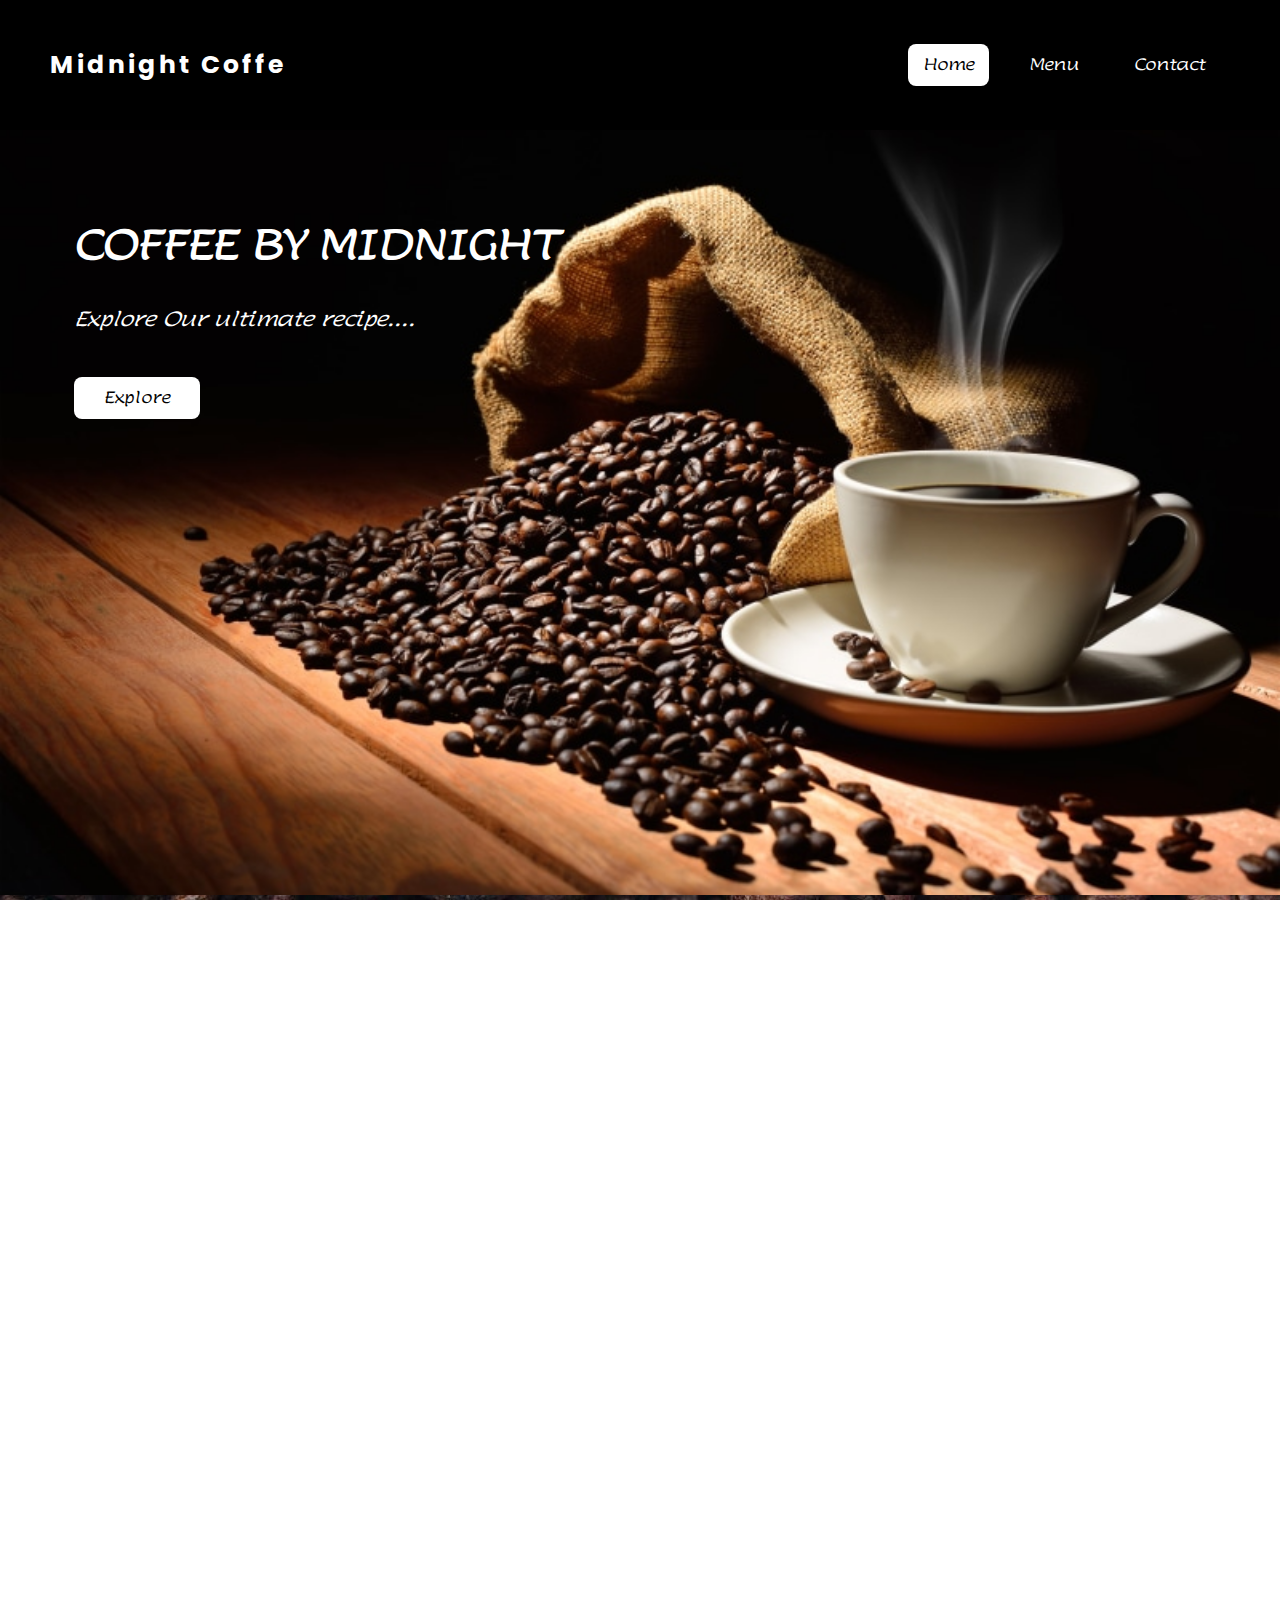
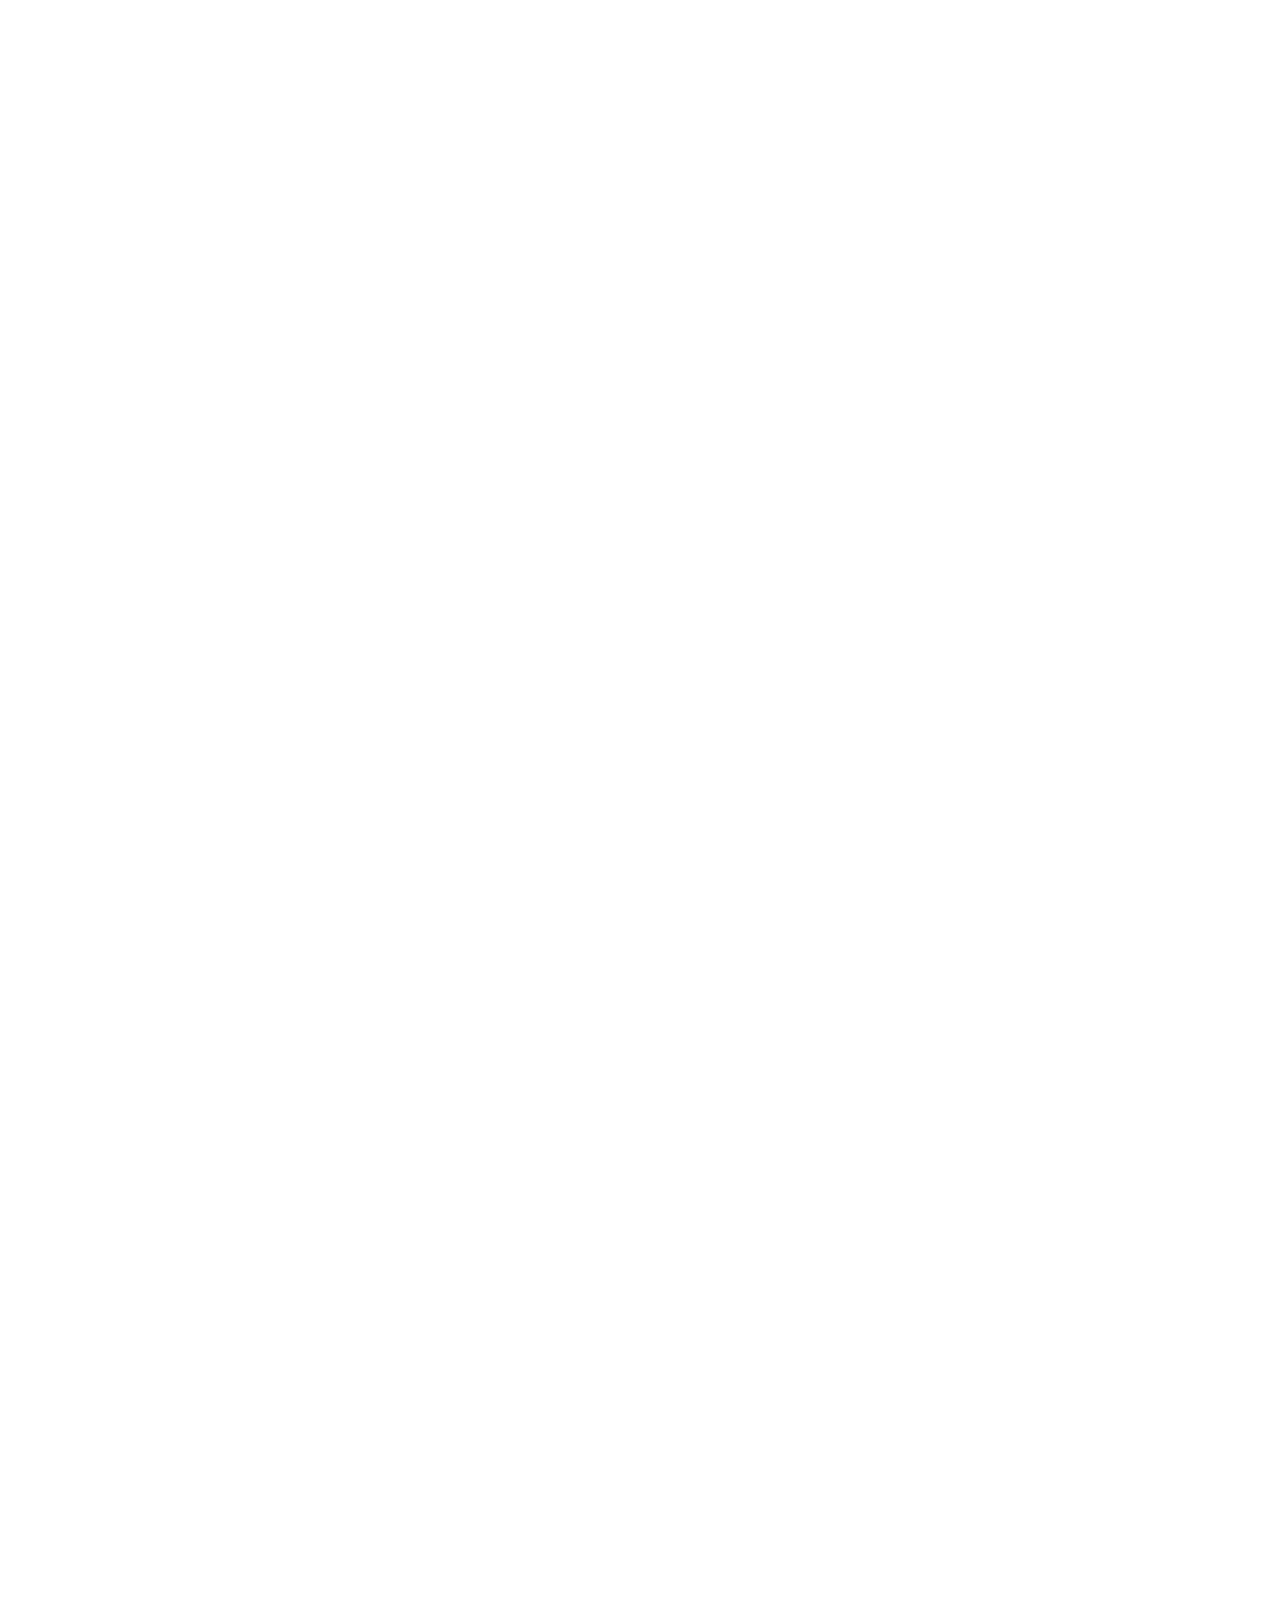
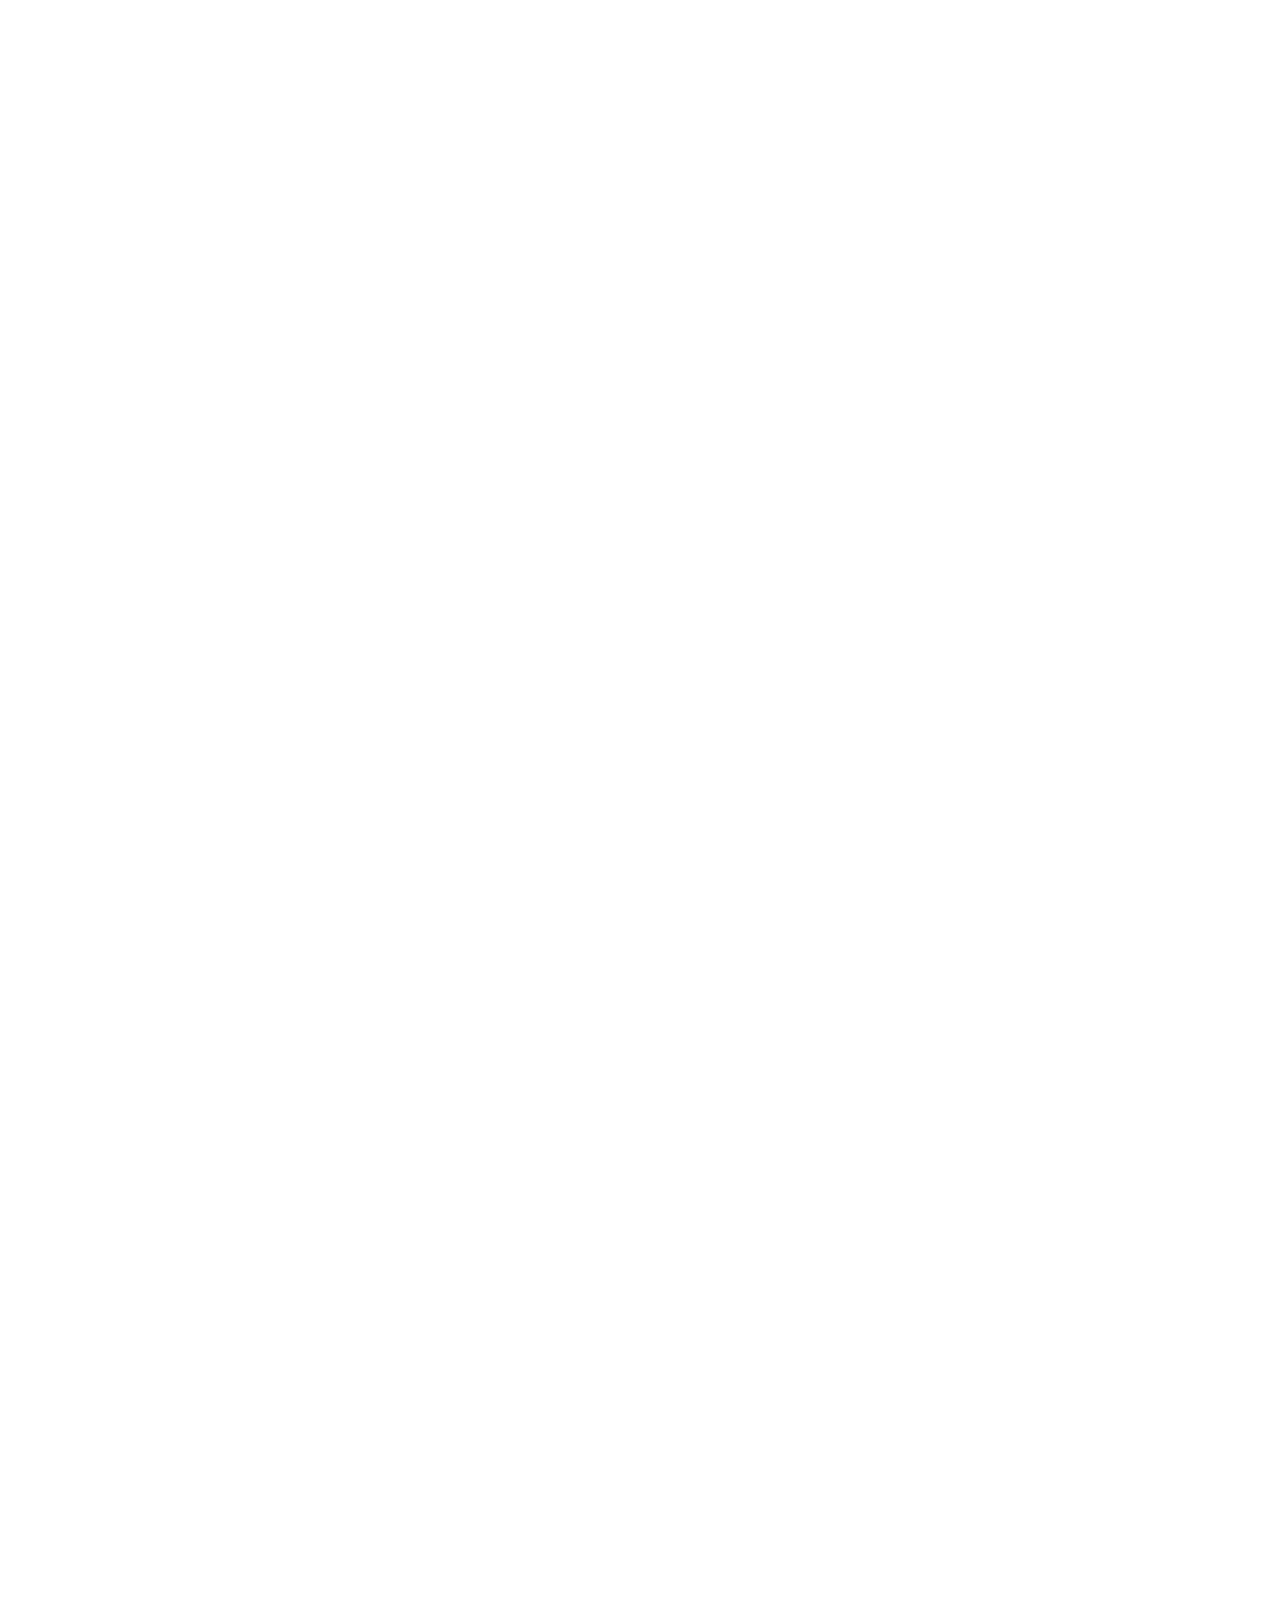
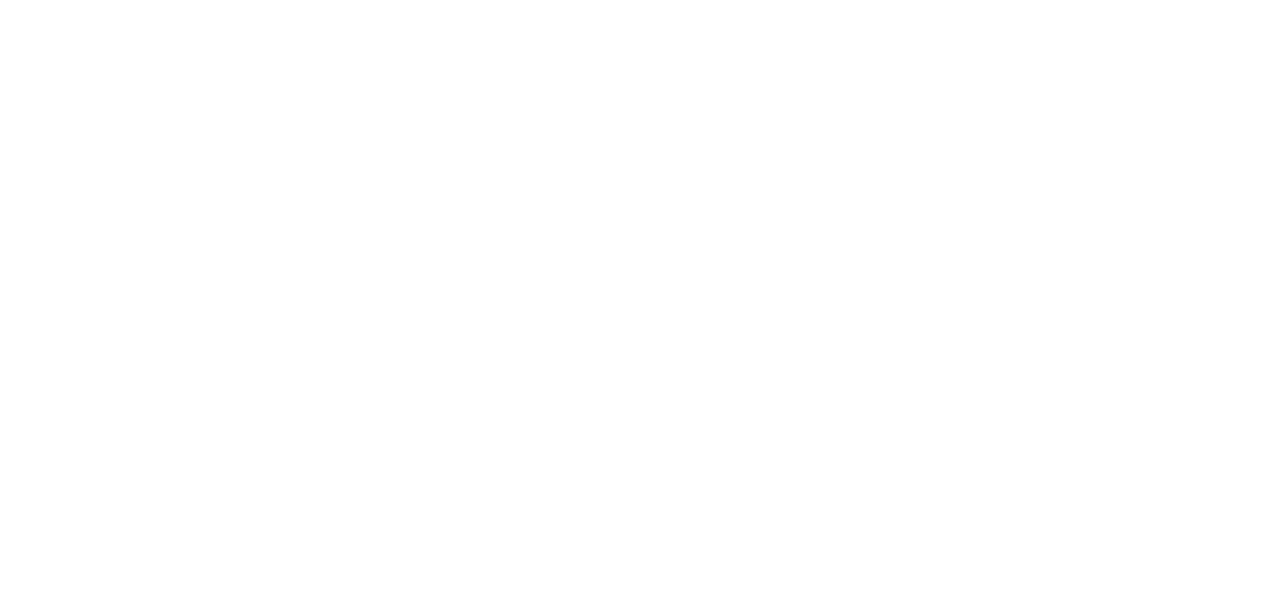
<file: Coffe/index.html>
<!DOCTYPE html>
<html lang="en">
<head>
    <meta charset="UTF-8">
    <meta name="viewport" content="width=device-width, initial-scale=1.0">
    <title>Midnight Coffe</title>
    <link rel="stylesheet" href="styles.css">
    <link rel="preconnect" href="https://fonts.googleapis.com">
    <link rel="preconnect" href="https://fonts.gstatic.com" crossorigin>
    <link href="https://fonts.googleapis.com/css2?family=Lumanosimo&family=Poppins:ital,wght@1,200&family=Roboto&display=swap" rel="stylesheet">
    <link rel="stylesheet" href="https://unpkg.com/aos@next/dist/aos.css" />
</head>
<body>
    <header class="navbar" id="homepage">
       <h2> Midnight Coffe</h2>
        <ul>
            <li><a href="index.html" id="active">Home</a></li>
            <li><a href="menu.html">Menu</a></li>
            <li><a href="#">Contact</a></li>
        </ul>
    </header>

    <section class="home" >
        <img src="assets/background/bg-2.jpg">
        <div class="home-holder">
            <h2 id="text">
                COFFEE BY MIDNIGHT
            </h2>
            <p>
                Explore Our ultimate recipe....
            </p>
           <div class="btn-holder">
                <a href="#explore">Explore</a>
           </div>
        </div>        
    </section>
    <section class="recipe-holder" id="explore">
        <div class="recipe" id="beans">
            <div class="recipe-content" data-aos="fade-right">
                <h2>COFFEE BEANS</h2>
                <p>
                    Fresh coffee Beans are handpicked from Etihopia to obtained Coffe of highest quality.
                </p>
            </div>
        </div>

        <div class="recipe" id="making">
            <div class="recipe-content" data-aos="fade-right">
                <h2>GRINDING</h2>
                <p>
                    The fresh coffe beans are ground using a mortar and pestle. This ensures perfect quality and fine texture.
                </p>
            </div>
        </div>

        <div class="recipe" id="milk">
            <div class="recipe-content" data-aos="fade-right">
                <h2>MILK</h2>
                <p>
                   The most authentic milk is obtained from swiss cows directly from the farms to ensure unadulterated ingridients and no compromise on quality and health.
                </p>
            </div>
        </div>

        <div class="recipe" id="mix">
            <div class="recipe-content" data-aos="fade-right">
                <h2>MIXING</h2>
                <p>
                   The fresh milk and ground coffee powder is then mixed in a secret proportionto obtain your refreshing coffee. 
                </p>
            </div>
        </div>

        <div class="recipe" id="voila">
            <div class="recipe-content" data-aos="fade-right">
                <h2>Voila!</h2>
                <p>
                   Your delicious coffee is now ready!!!
                </p>
                <br><br>
                <a href="#homepage">Back To Home</a>
            </div>
           
        </div>

    </section>
    
    <script src="aos.js"></script>
    <script src="index.js"></script>
</body>
</html>
</file>
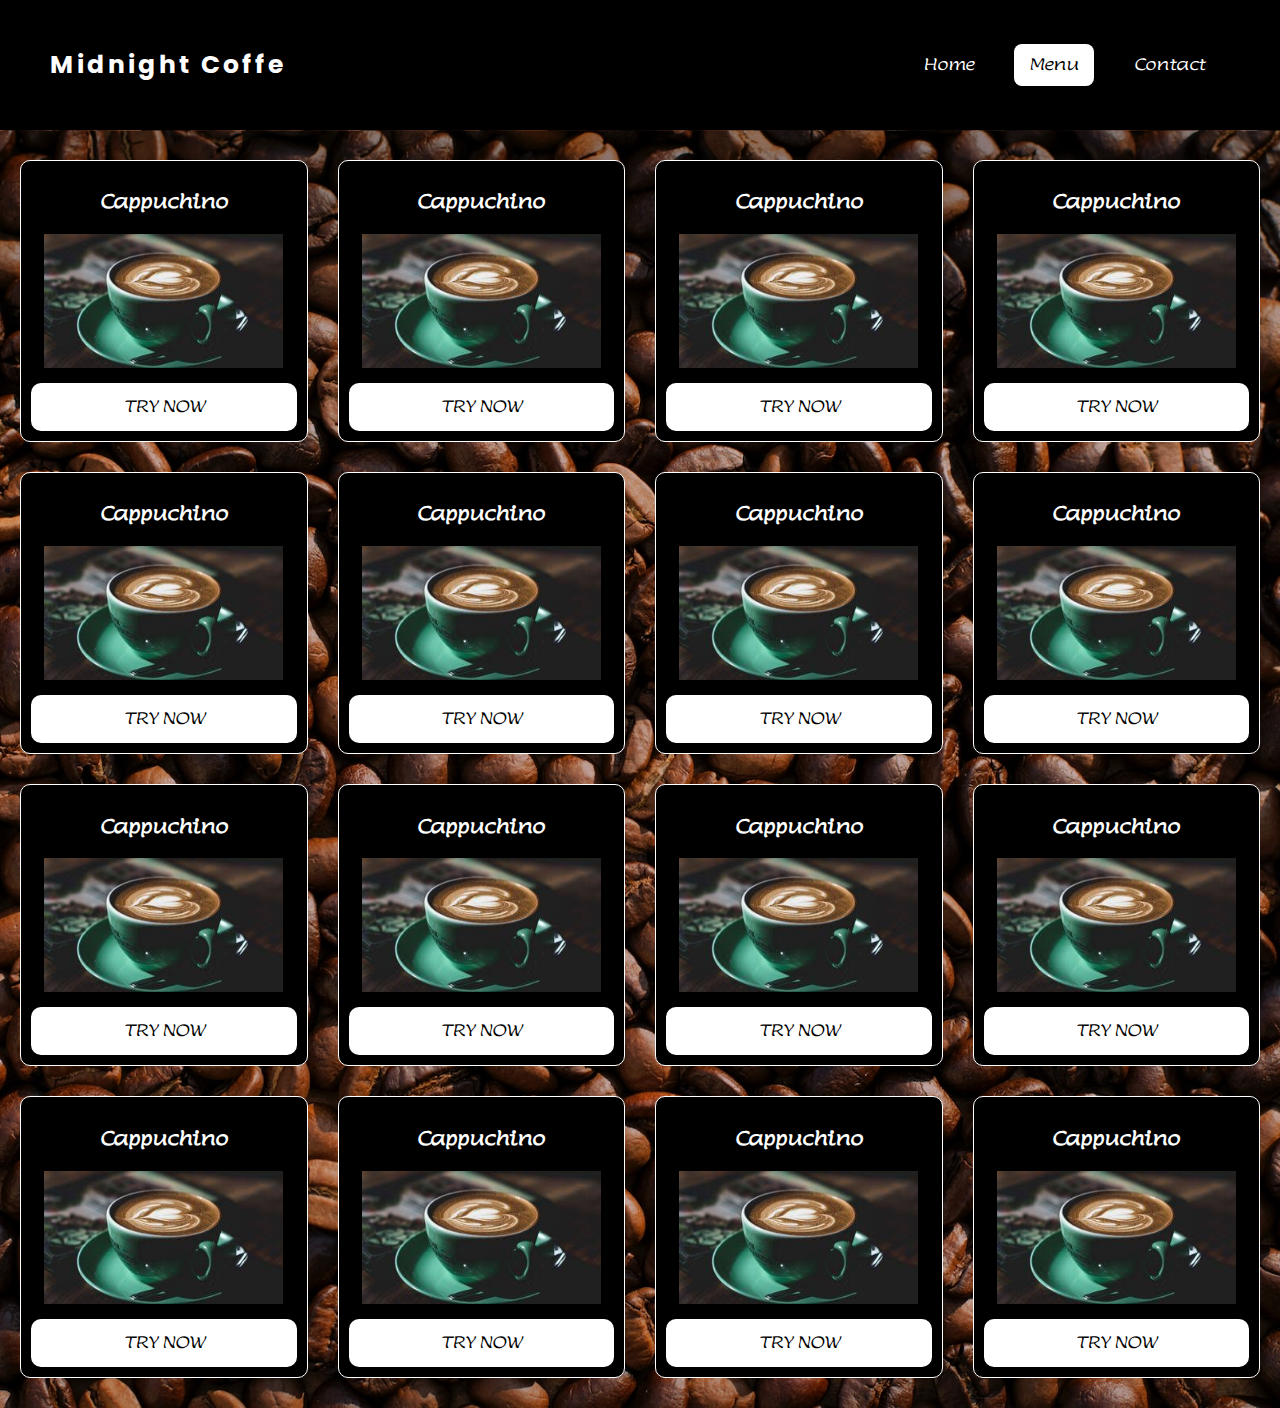
<file: Coffe/menu.html>
<!DOCTYPE html>
<html lang="en">
<head>
    <meta charset="UTF-8">
    <meta name="viewport" content="width=device-width, initial-scale=1.0">
    <title>Midnight Coffe</title>
    <link rel="stylesheet" href="styles.css">
    <link rel="preconnect" href="https://fonts.googleapis.com">
    <link rel="preconnect" href="https://fonts.gstatic.com" crossorigin>
    <link href="https://fonts.googleapis.com/css2?family=Lumanosimo&family=Poppins:ital,wght@1,200&family=Roboto&display=swap" rel="stylesheet">
    <link rel="stylesheet" href="https://unpkg.com/aos@next/dist/aos.css" />
</head>
<body>
    <header class="navbar stick" id="homepage">
        <h2> Midnight Coffe</h2>
         <ul>
             <li><a href="index.html">Home</a></li>
             <li><a href="menu.html" id="active">Menu</a></li>
             <li><a href="#">Contact</a></li>
         </ul>
     </header>

     <div class="item-holder">
        <div class="item">
            <div class="name-holder">
                <h3>Cappuchino</h3>
            </div>
                <img src="assets/item.jpg">
                <div class="buy">TRY NOW</div>
        </div>

        <div class="item">
            <div class="name-holder">
                <h3>Cappuchino</h3>
            </div>
                <img src="assets/item.jpg">
                <div class="buy">TRY NOW</div>
        </div>

        <div class="item">
            <div class="name-holder">
                <h3>Cappuchino</h3>
            </div>
                <img src="assets/item.jpg">
                <div class="buy">TRY NOW</div>
        </div>

        <div class="item">
            <div class="name-holder">
                <h3>Cappuchino</h3>
            </div>
                <img src="assets/item.jpg">
                <div class="buy">TRY NOW</div>
        </div>

        <div class="item">
            <div class="name-holder">
                <h3>Cappuchino</h3>
            </div>
                <img src="assets/item.jpg">
                <div class="buy">TRY NOW</div>
        </div>

        <div class="item">
            <div class="name-holder">
                <h3>Cappuchino</h3>
            </div>
                <img src="assets/item.jpg">
                <div class="buy">TRY NOW</div>
        </div>

        <div class="item">
            <div class="name-holder">
                <h3>Cappuchino</h3>
            </div>
                <img src="assets/item.jpg">
                <div class="buy">TRY NOW</div>
        </div>

        <div class="item">
            <div class="name-holder">
                <h3>Cappuchino</h3>
            </div>
                <img src="assets/item.jpg">
                <div class="buy">TRY NOW</div>
        </div>

        <div class="item">
            <div class="name-holder">
                <h3>Cappuchino</h3>
            </div>
                <img src="assets/item.jpg">
                <div class="buy">TRY NOW</div>
        </div>

        <div class="item">
            <div class="name-holder">
                <h3>Cappuchino</h3>
            </div>
                <img src="assets/item.jpg">
                <div class="buy">TRY NOW</div>
        </div>

        <div class="item">
            <div class="name-holder">
                <h3>Cappuchino</h3>
            </div>
                <img src="assets/item.jpg">
                <div class="buy">TRY NOW</div>
        </div>

        <div class="item">
            <div class="name-holder">
                <h3>Cappuchino</h3>
            </div>
                <img src="assets/item.jpg">
                <div class="buy">TRY NOW</div>
        </div>

        <div class="item">
            <div class="name-holder">
                <h3>Cappuchino</h3>
            </div>
                <img src="assets/item.jpg">
                <div class="buy">TRY NOW</div>
        </div>

        <div class="item">
            <div class="name-holder">
                <h3>Cappuchino</h3>
            </div>
                <img src="assets/item.jpg">
                <div class="buy">TRY NOW</div>
        </div>

        <div class="item">
            <div class="name-holder">
                <h3>Cappuchino</h3>
            </div>
                <img src="assets/item.jpg">
                <div class="buy">TRY NOW</div>
        </div>

        <div class="item">
            <div class="name-holder">
                <h3>Cappuchino</h3>
            </div>
                <img src="assets/item.jpg">
                <div class="buy">TRY NOW</div>
        </div>

     </div>

    
    <script src="aos.js"></script>
    <script src="index.js"></script>
</body>
</html>
</file>
<file: Coffe/styles.css>
*{
    font-family: 'Lumanosimo' , 'Roboto' , 'Poppins' , 'sans-serif';
    scroll-behavior: smooth;
    box-sizing: border-box;
}

body{
    margin: 0;
    overflow-x: hidden;
    color: white;
}

.navbar{
    background-color: black;
    width: 100%;
    padding: 25px 50px;
    display: flex;
    justify-content: space-between;
    align-items: center;
    max-height: 15vh;
    z-index: 100;
    top: 0;
    position: relative;

}

.stick{
    position: sticky;
    
}

.navbar h2{
    font-weight:700;
    letter-spacing: 3px;
    font-size: 25px;
    font-family: 'Poppins' , 'Lumanosimo' , 'Roboto' , 'sans-serif';
}

navbar ul{
    justify-content: center;
    align-items: center;
    font-family: 'poppins' , 'roboto';
    padding: 10px 10px;

}

.navbar ul li{
    display: inline-block;
    text-decoration: none;
    padding: 10px 10px;
} 

.navbar ul li a{
    padding: 10px 15px;
    border-radius: 8px;
    transition: all ease 0.3s;
}

#active{
    background-color: white;
    color:black;
}

.navbar ul li a:hover{
    background-color: white;
    color:black;  
}   

a{
    text-decoration: none;
    color: inherit;
}

.home{
    min-height: 85vh;
    width: 100%;
    overflow: hidden;
    justify-content: center;
    align-items: center;
    overflow:hidden;
    position: relative;
}

.home img{
    position: absolute;
    width: 100%;
    height: 100%;
    top: 0;
    left: 0;
    z-index: 1;
    object-fit: cover;
}

.home-holder{
    z-index: 10;
    position: absolute;
    margin-left: 5vw;
    padding: 10px 10px;
    margin-top: 5vh;
}

.home-holder h2{
    font-weight: 600;
    font-size: 40px;
}

.home-holder p{
    font-style: italic;
    font-size: 20px;
}

.home-holder a{
    background-color: white;
    border-radius: 8px;
    padding: 10px 30px;
    color: black;
    transition: all ease 0.3s;
}

.btn-holder{
    margin-top: 6vh;   
}

.home-holder a:hover{
    background-color: black;
    color: white;
}

.recipe{
    height: 100vh;
    width: 100%;
    position: relative;
    display: flex;
    overflow:hidden;
}

.recipe-holder img{
    position: absolute;
    width: 100%;
    height: 100%;
    z-index: 1;
    object-fit: cover;

}


.recipe{
    height: 100vh;
    width: 100%;
    background-attachment: fixed;
    background-position: center;
    background-repeat: no-repeat;
    background-size: cover;
}

.recipe-content{
    z-index: 10;
    position: absolute;
    margin-left: 5vw;
    padding: 10px 10px;
    margin-top: 25vh;
    background-color: transparent;
    backdrop-filter: blur(3px);
    width: 30%;
    border: solid 1px;
    border-radius: 10px;
}

.recipe-content h2{
    font-size: 30px;
    font-weight: 700;
    letter-spacing: 3px;
}

#beans{
    background-image: url(assets/Recipe/recipe-1.jpg);
}

#making{
    background-image: url(assets/Recipe/bg-1.jpg);
}

#milk{
    background-image: url(assets/Recipe/milk-2.jpg);
}

#mix{
    background-image: url(assets/Recipe/mix1.jpg);
}

#voila{
    background-image: url(assets/Recipe/voila.jpg);
}

#voila a{
    font-size: 18px;
}

.item-holder{
    display: grid;
    grid-template-columns: 1fr 1fr 1fr 1fr;
    padding: 30px 20px;
    position: relative;
    background-image: url(assets/menu.jpg);
    background-position: center;
    background-size: cover;
    grid-gap: 30px 30px;
}

.item{
    display: grid;
    align-items: center;
    padding: 10px 10px;
    background-color: black;
    backdrop-filter: blur(5px);
    border: solid white 1px;
    border-radius: 10px;
    text-align: center;
    transition: all ease 0.3s;
}

.item:hover{
    box-shadow: 2px 2px white;
}

.item img{
    width: 90%;
    align-items: center;
    justify-content: center;
    display: block;
    margin: auto;
}

.buy{
    padding: 10px 10px;
    background-color: white;
    color: black;
    margin-top: 15px;
    border: solid white;
    border-radius: 10px;
    transition: all ease 0.3s;
    cursor: pointer;
}

.buy:hover{
    background-color: black;
    color: white;
    border: solid white;
}
</file>
